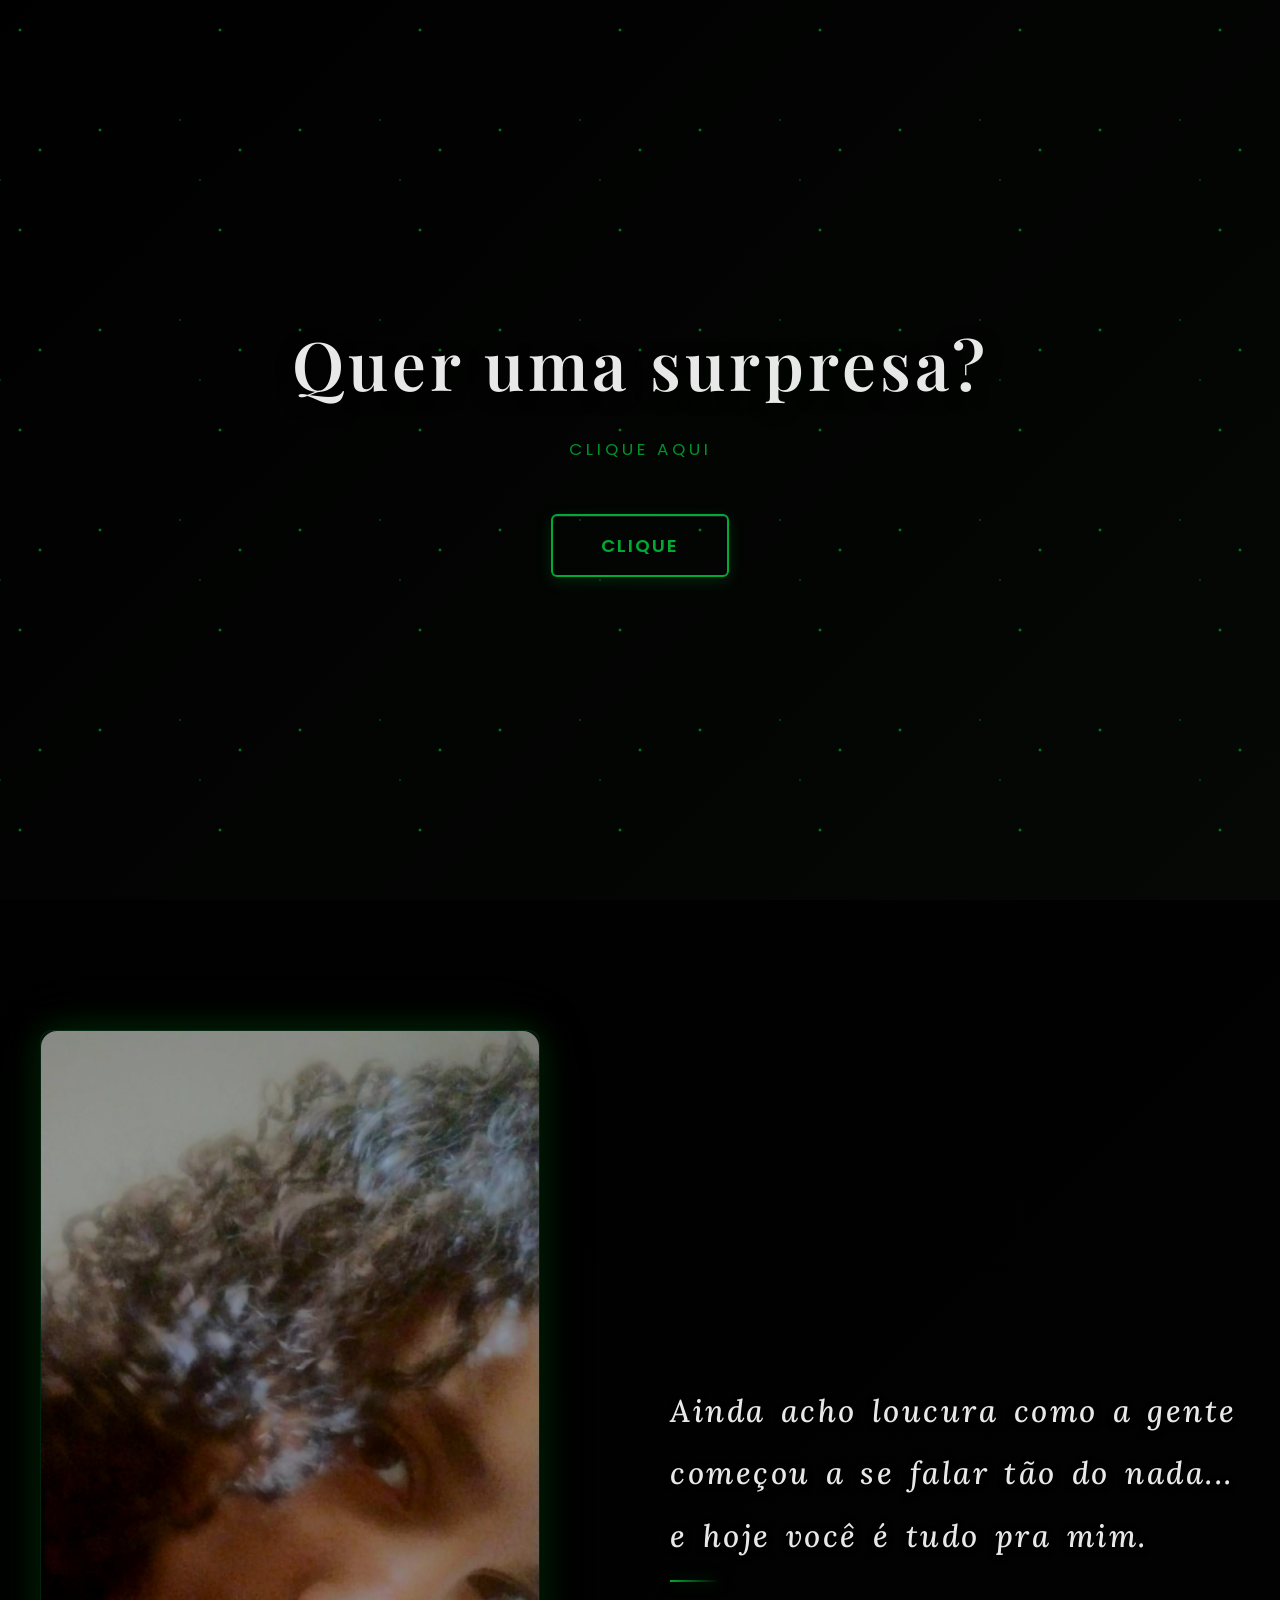
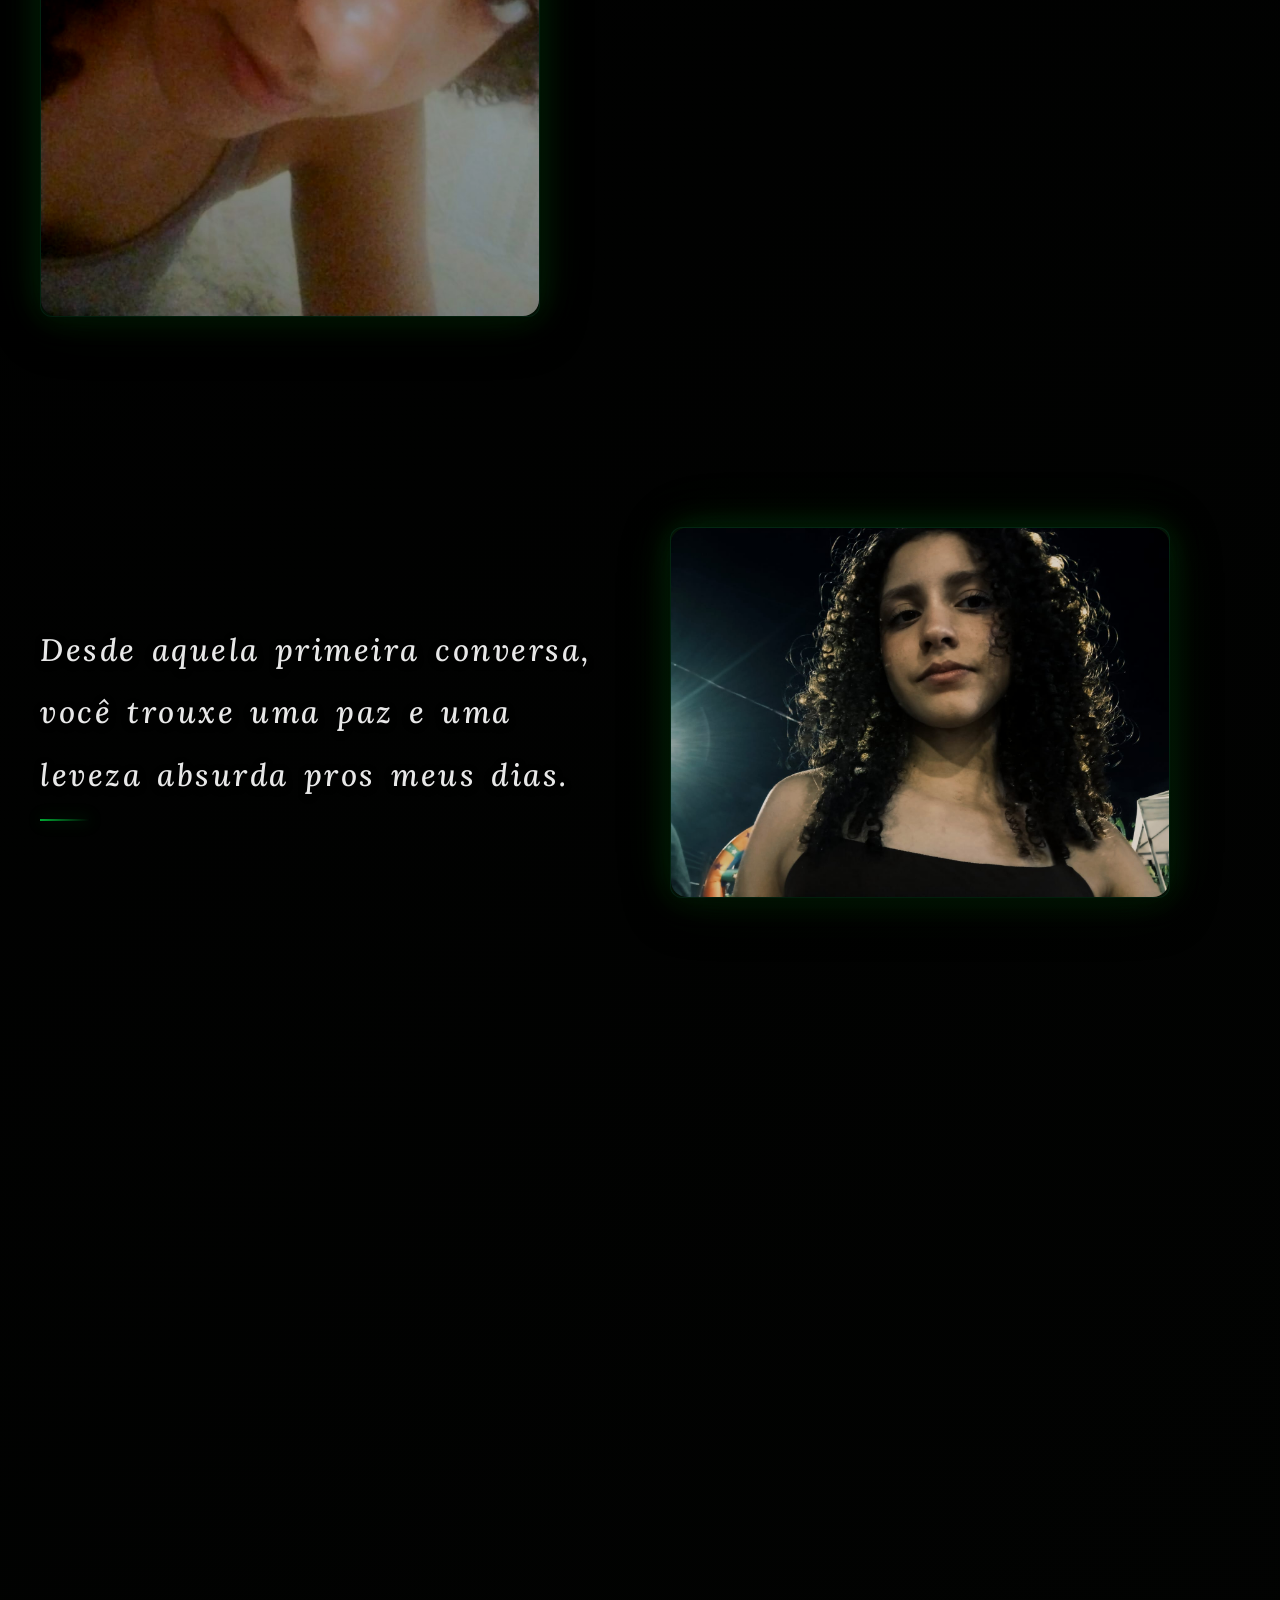
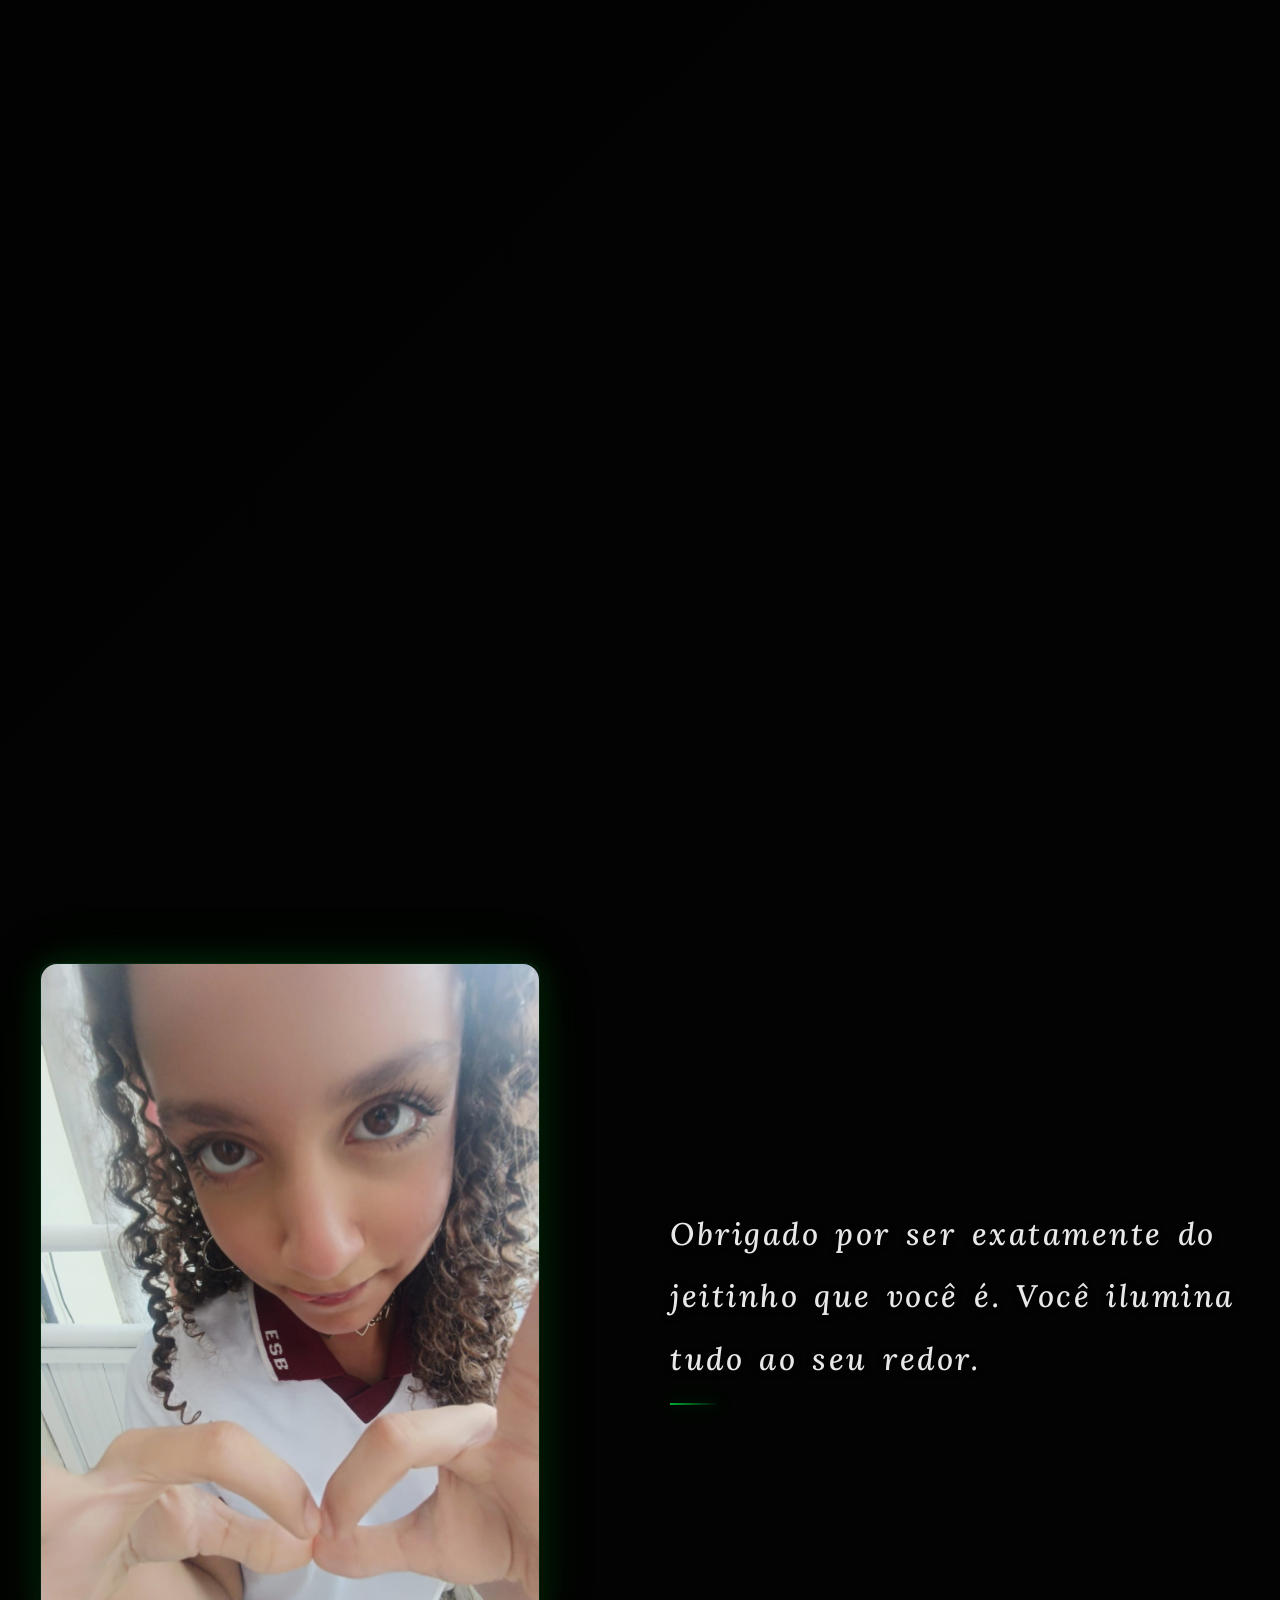
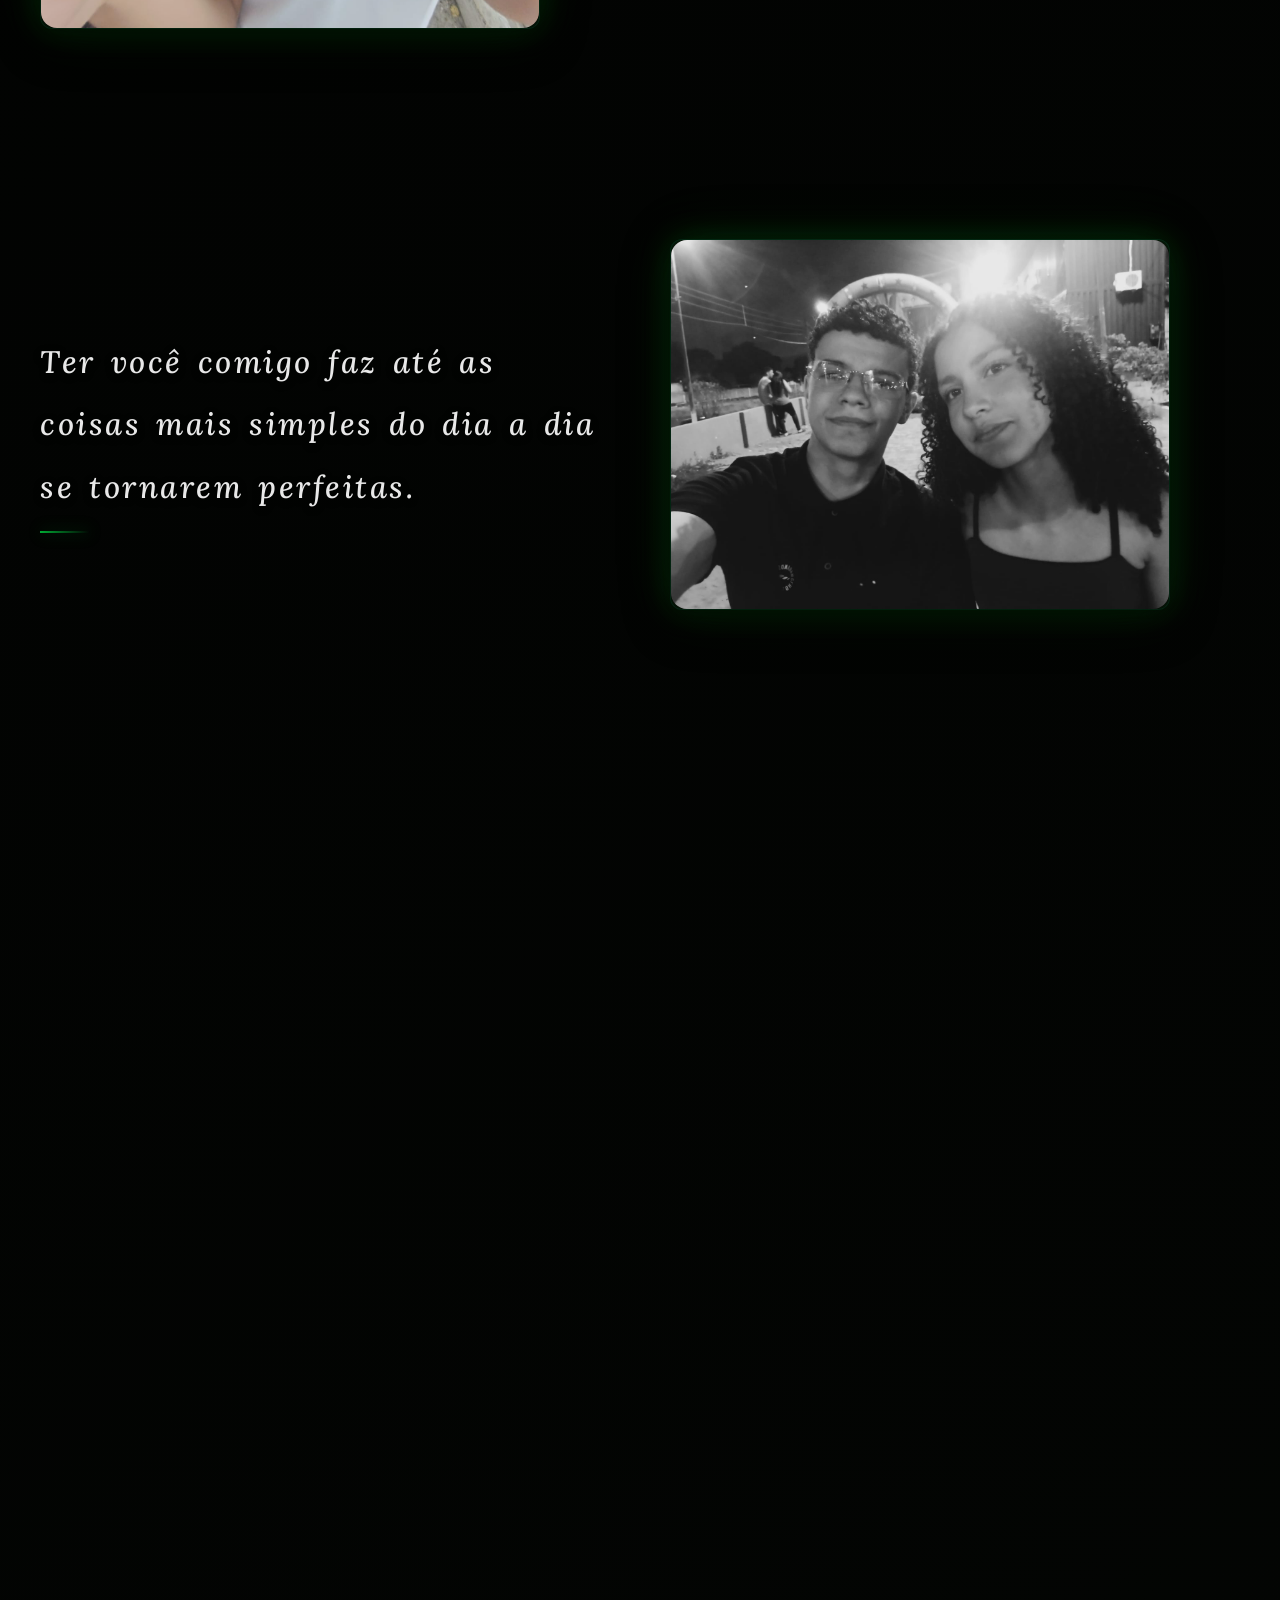
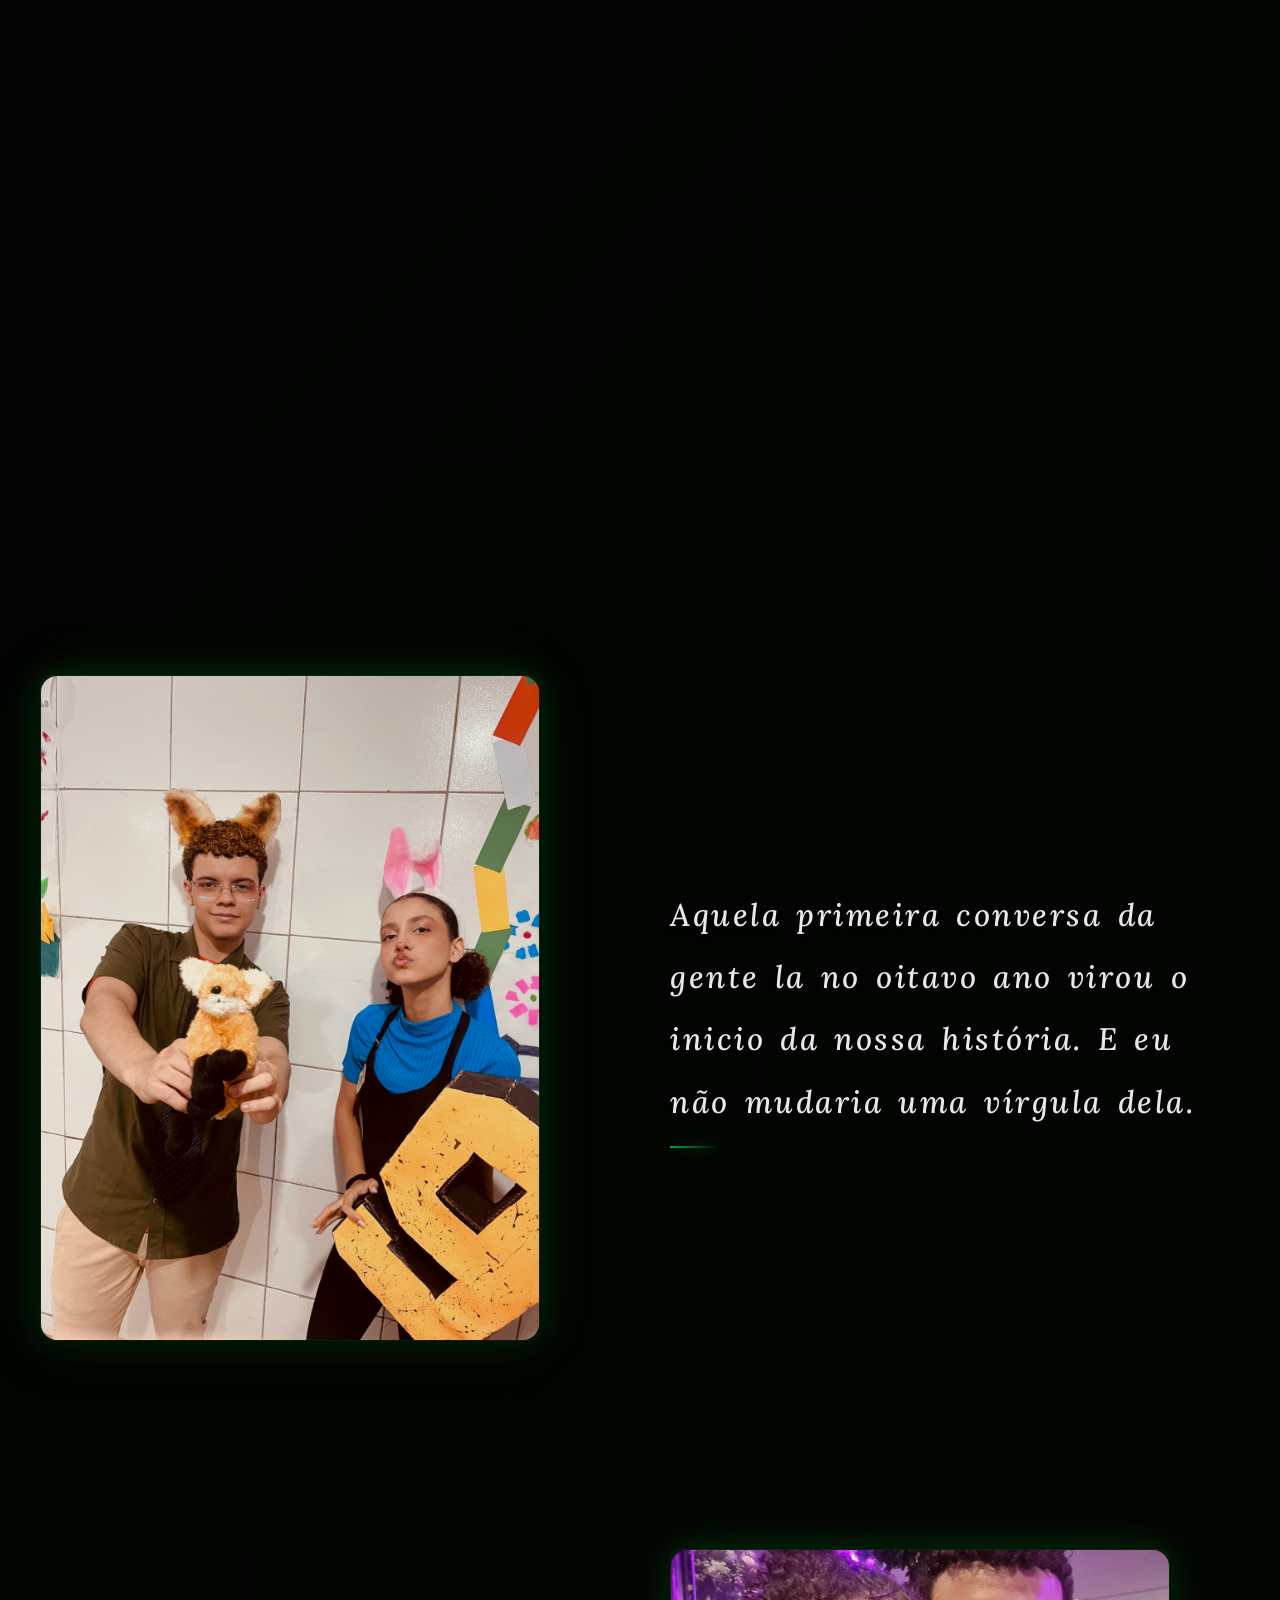
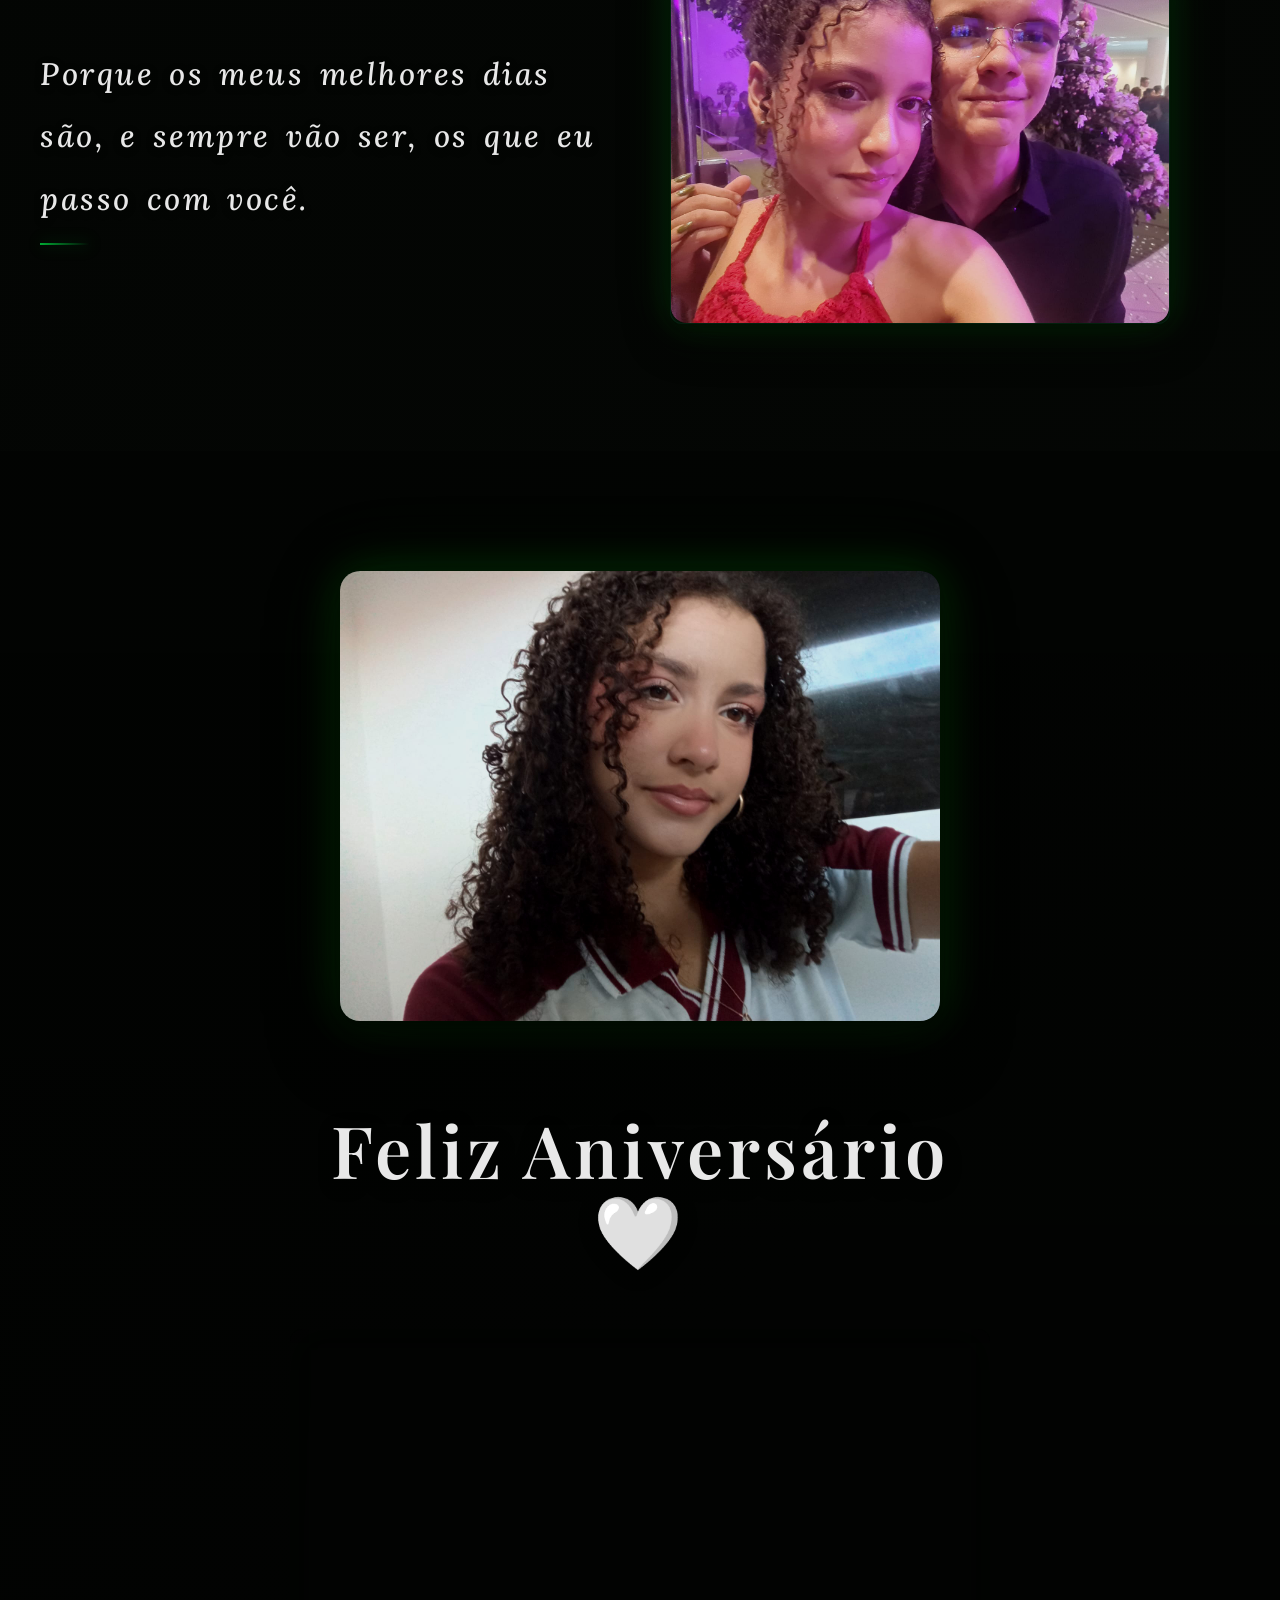
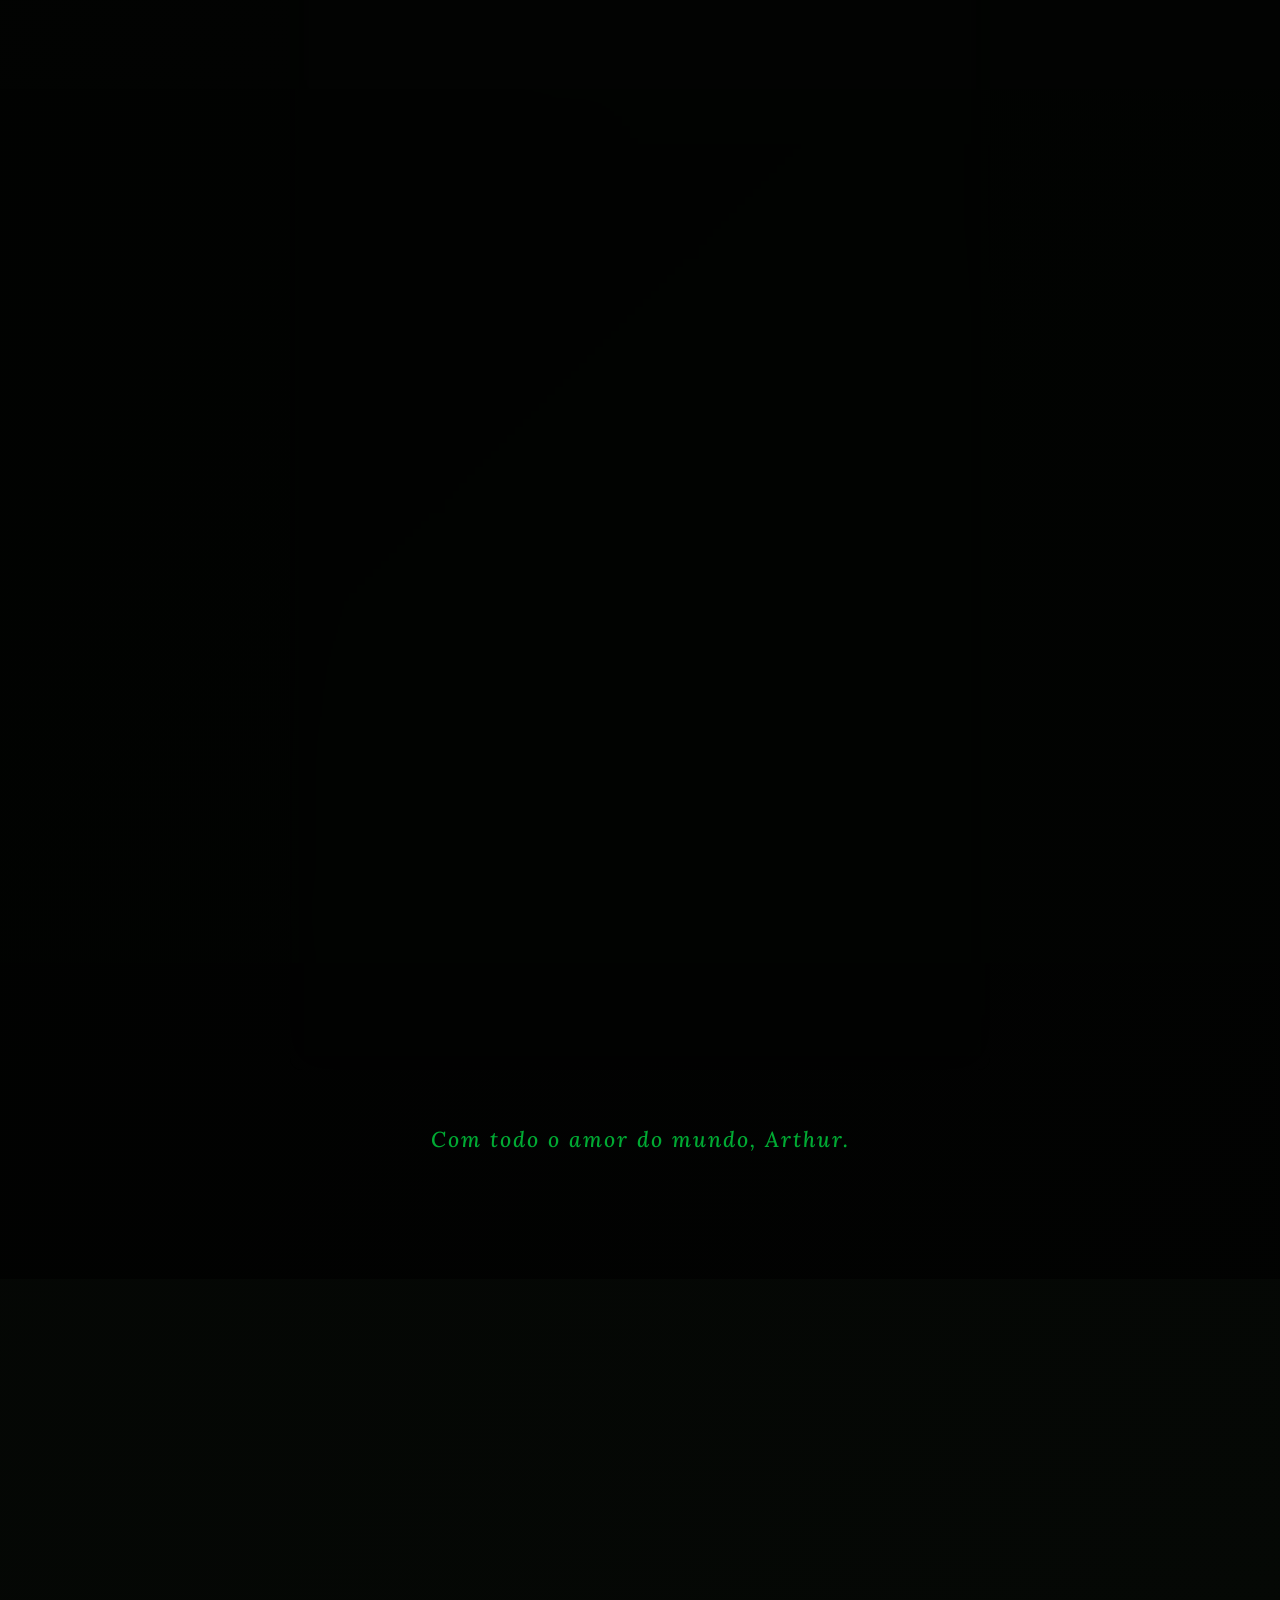
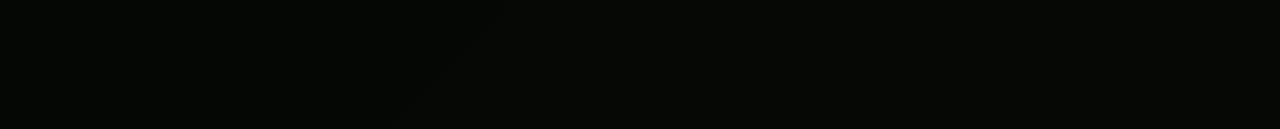
<file: index.html>
<!DOCTYPE html>
<html lang="pt-BR">

<head>
    <meta charset="UTF-8">
    <meta name="viewport" content="width=device-width, initial-scale=1.0">
    <title>Feliz Aniversário</title>
    <link rel="stylesheet" href="styles.css">
</head>

<body>
    <!-- Partículas de fundo -->
    <div class="particles-container" id="particlesContainer"></div>

    <!-- Tela Inicial -->
    <section class="welcome-screen" id="welcomeScreen">
        <div class="stars-background"></div>
        <div class="welcome-content">
            <h1 class="welcome-title" data-text="Quer uma surpresa?">
                Quer uma surpresa?
            </h1>
            <p class="welcome-subtitle">Clique aqui</p>
            <button class="btn-welcome" id="btnWelcome">
                <span>Clique</span>
            </button>
        </div>
    </section>

    <!-- Transição Escura -->
    <div class="transition-overlay" id="transitionOverlay"></div>

    <!-- Página Principal -->
    <main class="main-content" id="mainContent">
        <!-- Hero Section -->
        <section class="hero-section">
            <div class="hero-text">
                <h2>Uma história especial</h2>
                <p>Que merecia ser contada de um jeito bonito</p>
            </div>
        </section>

        <!-- Foto 1 + Frase (Só Ela) -->
        <section class="photo-section fade-in-left">
            <div class="photo-frame">
                <img src="fotos/WhatsApp Image 2026-05-10 at 20.01.02.jpeg" alt="Memória 1" class="photo">
            </div>
            <div class="text-declaration">
                <p>Ainda acho loucura como a gente começou a se falar tão do nada... e hoje você é tudo pra mim.</p>
            </div>
        </section>

        <!-- Foto 2 + Frase (Só Ela) -->
        <section class="photo-section fade-in-right">
            <div class="text-declaration">
                <p>Desde aquela primeira conversa, você trouxe uma paz e uma leveza absurda pros meus dias.</p>
            </div>
            <div class="photo-frame">
                <img src="fotos/2.jpeg" alt="Memória 2" class="photo">
            </div>
        </section>

        <!-- Foto 3 + Frase (Só Ela) -->
        <section class="photo-section fade-in-left">
            <div class="photo-frame">
                <img src="fotos/3.jpeg" alt="Memória 3" class="photo">
            </div>
            <div class="text-declaration">
                <p>Eu não me canso de admirar o seu sorriso, ele muda qualquer dia ruim meu.</p>
            </div>
        </section>

        <!-- Foto 4 + Frase (Só Ela) -->
        <section class="photo-section fade-in-right">
            <div class="text-declaration">
                <p>É incrível como você se tornou uma das pessoas mais importantes da minha vida tão rápido.</p>
            </div>
            <div class="photo-frame">
                <img src="fotos/4.jpeg" alt="Memória 4" class="photo">
            </div>
        </section>

        <!-- Foto 5 + Frase (Só Ela) -->
        <section class="photo-section fade-in-left">
            <div class="photo-frame">
                <img src="fotos/5.jpeg" alt="Memória 5" class="photo">
            </div>
            <div class="text-declaration">
                <p>Obrigado por ser exatamente do jeitinho que você é. Você ilumina tudo ao seu redor.</p>
            </div>
        </section>

        <!-- Foto 6 + Frase (Vocês Dois) -->
        <section class="photo-section fade-in-right">
            <div class="text-declaration">
                <p>Ter você comigo faz até as coisas mais simples do dia a dia se tornarem perfeitas.</p>
            </div>
            <div class="photo-frame">
                <img src="fotos/6.jpeg" alt="Memória 6" class="photo">
            </div>
        </section>

        <!-- Foto 7 + Frase (Vocês Dois) -->
        <section class="photo-section fade-in-left">
            <div class="photo-frame">
                <img src="fotos/7.jpeg" alt="Memória 7" class="photo">
            </div>
            <div class="text-declaration">
                <p>Construir a nossa história, do nosso jeito, tem sido o meu maior privilégio.</p>
            </div>
        </section>

        <!-- Foto 8 + Frase (Vocês Dois) -->
        <section class="photo-section fade-in-right">
            <div class="text-declaration">
                <p>Foi no seu abraço que eu encontrei o lugar onde eu mais quero ficar no mundo inteiro.</p>
            </div>
            <div class="photo-frame">
                <img src="fotos/8.jpeg" alt="Memória 8" class="photo">
            </div>
        </section>

        <!-- Foto 9 + Frase (Vocês Dois) -->
        <section class="photo-section fade-in-left">
            <div class="photo-frame">
                <img src="fotos/9.jpeg" alt="Memória 9" class="photo">
            </div>
            <div class="text-declaration">
                <p>Aquela primeira conversa da gente la no oitavo ano virou o inicio da nossa história. E eu não mudaria
                    uma vírgula dela.</p>
            </div>
        </section>

        <!-- Foto 10 + Frase (Vocês Dois) -->
        <section class="photo-section fade-in-right">
            <div class="text-declaration">
                <p>Porque os meus melhores dias são, e sempre vão ser, os que eu passo com você.</p>
            </div>
            <div class="photo-frame">
                <img src="fotos/10.jpeg" alt="Memória 10" class="photo">
            </div>
        </section>

        <!-- Seção Final -->
        <section class="final-section">
            <div class="final-photo-frame">
                <img src="fotos/11.jpeg" alt="Foto Principal" class="final-photo">
            </div>

            <div class="final-content">
                <h1 class="birthday-title">Feliz Aniversário 🤍</h1>

                <div class="birthday-letter">
                    <p>
                        Eu queria desejar feliz aniversário pra você de uma forma diferente esse ano. Eu tava pensando em como eu faria isso e, então, essa ideia surgiu na minha mente. Foi quase como uma luz mágica KAKAKAKAKKAKAKAKAKKAKAKAKAKAKAK.
                    </p>
                    <p>
                        Helô, queria dizer o quão importante você é pra mim. Você é, sem dúvidas, a pessoa mais importante que eu tenho na minha vida. Desde que começamos a conversar, eu sentia que era diferente com você. Eu me sentia à vontade, sentia que podia ser eu mesmo sem medo, sem julgamentos.
                    </p>
                    <p>
                        Você trouxe um brilho pra minha vida que eu não consigo explicar. Cada dia que passa eu penso no seu sorriso, penso no quanto você me faz feliz e no quanto sou grato por ter você na minha vida.
                    </p>
                    <p>
                        Você é luz nos meus dias ruins e alegria nos dias bons. Você é a pessoa em quem eu sei que posso confiar, a pessoa com quem posso contar quando as coisas estão difíceis. Você é a pessoa que sempre está comigo.
                    </p>
                    <p>
                        Hoje não é só um dia simples. Hoje é o dia do seu nascimento, o dia em que a pessoa mais importante da minha vida nasceu. O seu dia.
                    </p>
                    <p>
                        Eu desejo a você o melhor aniversário que alguém possa ter. Desejo os melhores momentos, as melhores risadas e a vida mais feliz possível.
                    </p>
                    <p>
                        Saiba que eu estou e sempre estarei com você, para todo o sempre. Pra tudo que precisar, em qualquer situação, eu sempre vou estar aqui.
                    </p>
                    <p>
                        Eu amo muito você, minha princesa 🤍
                    </p>
                </div>

                <p class="signature">Com todo o amor do mundo, Arthur.</p>
            </div>
        </section>

        <!-- Seção Final Cinematográfica -->
        <section class="ending-section"></section>
    </main>

    <!-- Controle de Música -->
    <div class="music-control" id="musicControl">
        <button class="btn-music" id="btnMusic" title="Ativar/Desativar música">
            <svg viewBox="0 0 24 24" fill="currentColor">
                <path
                    d="M12 3v9.28c-.47-.46-1.12-.75-1.84-.75-1.66 0-3 1.34-3 3s1.34 3 3 3c1.66 0 3-1.34 3-3V7h4V3h-5z" />
            </svg>
        </button>
    </div>

    <!-- Áudio de Fundo -->
    <audio id="bgMusic" loop preload="none">
        <source src="audio/background-music.mp3" type="audio/mpeg">
    </audio>

    <script src="script.js"></script>
</body>

</html>
</file>
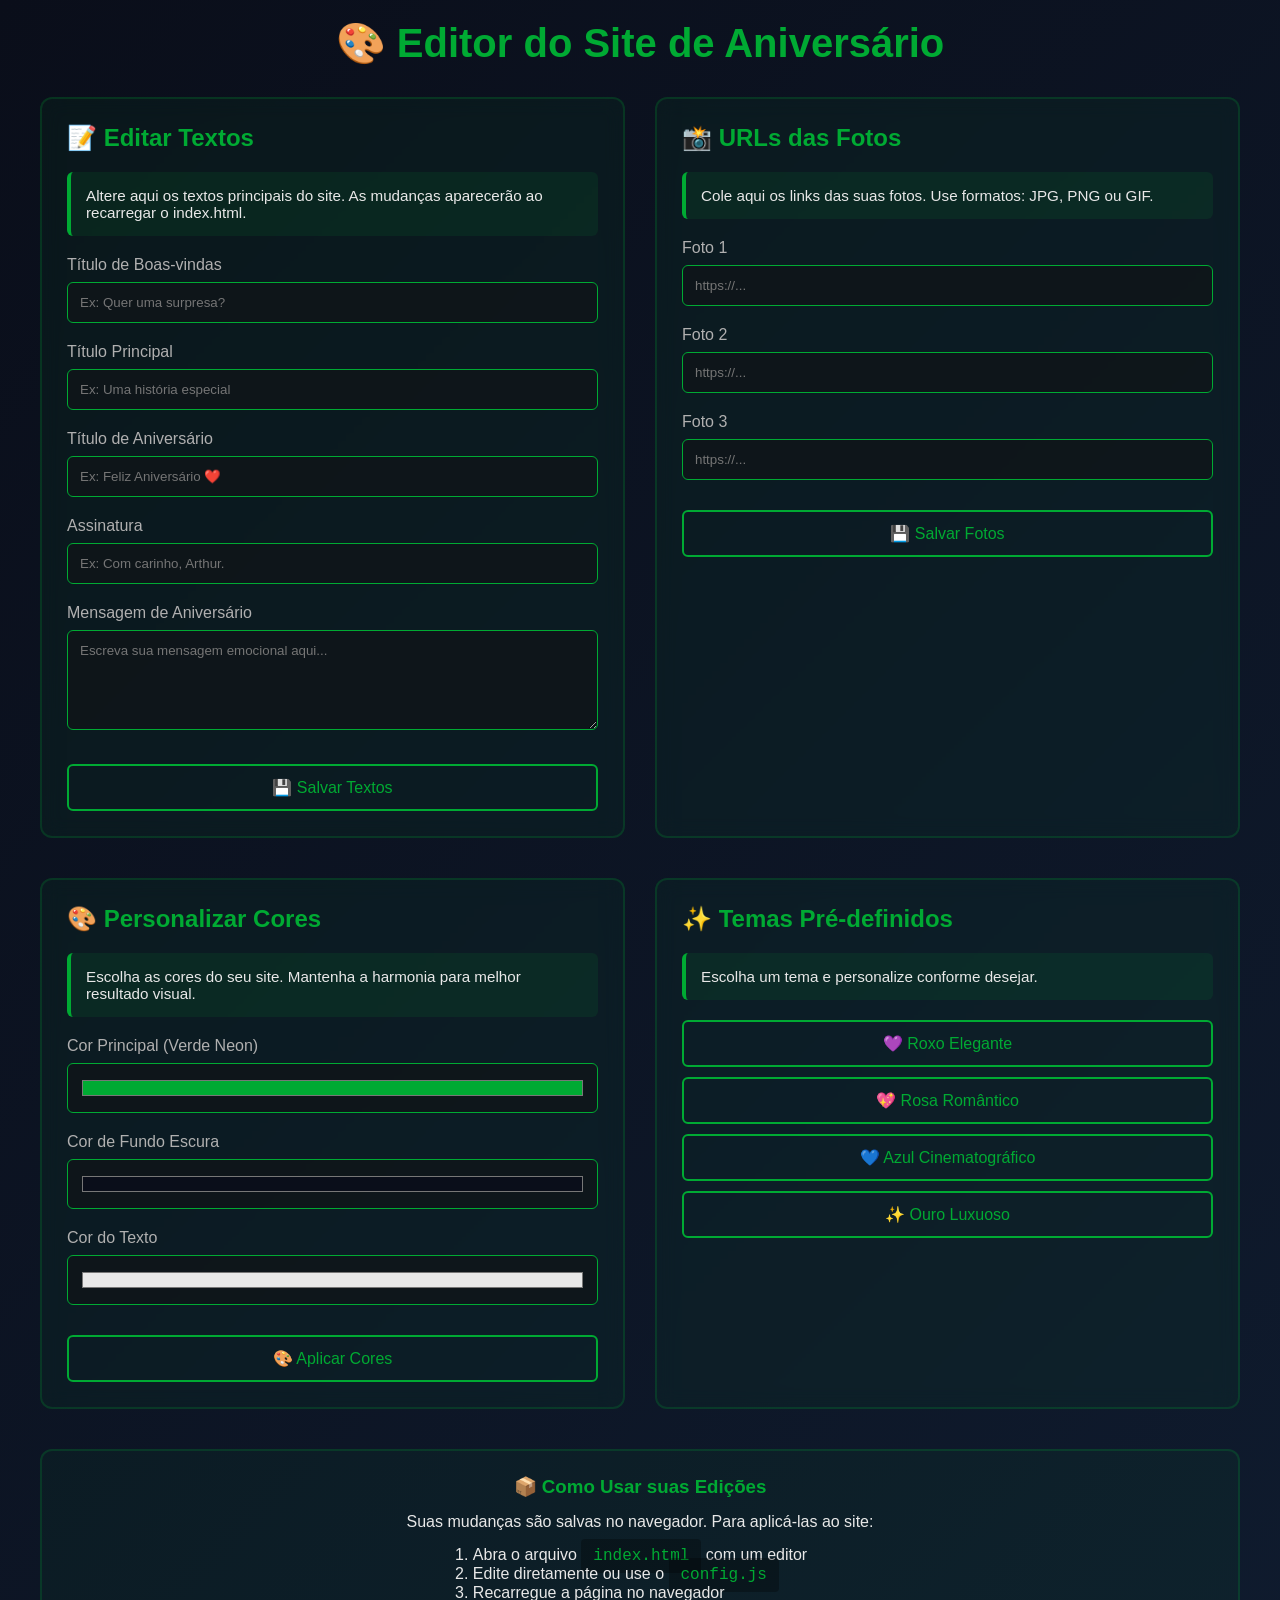
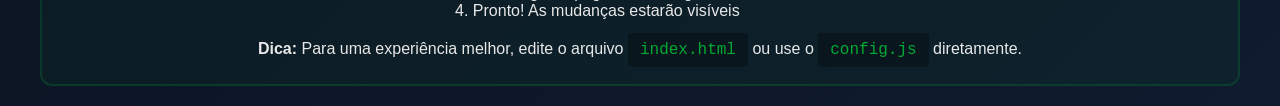
<file: editor.html>
<!DOCTYPE html>
<html lang="pt-BR">

<head>
    <meta charset="UTF-8">
    <meta name="viewport" content="width=device-width, initial-scale=1.0">
    <title>Editor do Site de Aniversário</title>
    <style>
        * {
            margin: 0;
            padding: 0;
            box-sizing: border-box;
        }

        body {
            font-family: 'Segoe UI', Trebuchet MS, sans-serif;
            background: linear-gradient(135deg, #0a0e1a 0%, #0f1b2e 100%);
            color: #e8e8e8;
            padding: 20px;
            min-height: 100vh;
        }

        .container {
            max-width: 1200px;
            margin: 0 auto;
        }

        h1 {
            text-align: center;
            margin-bottom: 30px;
            color: #00aa33;
            font-size: 2.5rem;
        }

        .editor-grid {
            display: grid;
            grid-template-columns: 1fr 1fr;
            gap: 30px;
            margin-bottom: 40px;
        }

        @media (max-width: 1024px) {
            .editor-grid {
                grid-template-columns: 1fr;
            }
        }

        .editor-section {
            background: rgba(0, 170, 51, 0.05);
            border: 2px solid rgba(0, 170, 51, 0.2);
            border-radius: 12px;
            padding: 25px;
            backdrop-filter: blur(10px);
        }

        .editor-section h2 {
            color: #00aa33;
            margin-bottom: 20px;
            font-size: 1.5rem;
        }

        .form-group {
            margin-bottom: 20px;
        }

        label {
            display: block;
            margin-bottom: 8px;
            color: #b0b0b0;
            font-weight: 500;
        }

        input[type="text"],
        input[type="url"],
        input[type="color"],
        textarea {
            width: 100%;
            padding: 12px;
            background: rgba(15, 20, 25, 0.8);
            border: 1px solid #00aa33;
            color: #e8e8e8;
            border-radius: 6px;
            font-family: inherit;
            transition: all 0.3s ease;
        }

        input[type="text"]:focus,
        input[type="url"]:focus,
        input[type="color"]:focus,
        textarea:focus {
            outline: none;
            border-color: #00aa33;
            box-shadow: 0 0 10px rgba(0, 170, 51, 0.3);
            background: rgba(15, 20, 25, 0.95);
        }

        textarea {
            resize: vertical;
            min-height: 100px;
        }

        input[type="color"] {
            height: 50px;
            cursor: pointer;
        }

        .button-group {
            display: flex;
            gap: 15px;
            margin-top: 30px;
        }

        button {
            flex: 1;
            padding: 12px 24px;
            border: 2px solid #00aa33;
            background: transparent;
            color: #00aa33;
            cursor: pointer;
            border-radius: 6px;
            font-size: 1rem;
            transition: all 0.4s ease;
            font-weight: 500;
        }

        button:hover {
            background: #00aa33;
            color: #0a0e1a;
            box-shadow: 0 0 20px rgba(0, 170, 51, 0.5);
        }

        .btn-preview {
            background: #00aa33;
            color: #0a0e1a;
        }

        .btn-preview:hover {
            background: #00b386;
            box-shadow: 0 0 30px rgba(0, 170, 51, 0.6);
        }

        .preview-container {
            background: rgba(0, 170, 51, 0.05);
            border: 2px solid rgba(0, 170, 51, 0.2);
            border-radius: 12px;
            padding: 25px;
            backdrop-filter: blur(10px);
            margin-bottom: 30px;
        }

        .preview-container h3 {
            color: #00aa33;
            margin-bottom: 15px;
        }

        .color-preview {
            display: flex;
            gap: 15px;
            flex-wrap: wrap;
            margin-top: 15px;
        }

        .color-item {
            display: flex;
            flex-direction: column;
            gap: 8px;
        }

        .color-box {
            width: 80px;
            height: 80px;
            border-radius: 8px;
            border: 2px solid rgba(0, 170, 51, 0.3);
        }

        .color-name {
            font-size: 0.9rem;
            color: #b0b0b0;
        }

        .info-box {
            background: rgba(0, 170, 51, 0.1);
            border-left: 4px solid #00aa33;
            padding: 15px;
            border-radius: 6px;
            margin-bottom: 20px;
            font-size: 0.95rem;
        }

        .success-message {
            display: none;
            background: rgba(0, 170, 51, 0.2);
            border: 2px solid #00aa33;
            color: #00aa33;
            padding: 15px;
            border-radius: 6px;
            margin-bottom: 20px;
            animation: slideIn 0.4s ease;
        }

        @keyframes slideIn {
            from {
                transform: translateY(-20px);
                opacity: 0;
            }

            to {
                transform: translateY(0);
                opacity: 1;
            }
        }

        .photo-preview {
            margin-top: 15px;
            border-radius: 8px;
            max-width: 100%;
            max-height: 300px;
            object-fit: cover;
            border: 2px solid rgba(0, 170, 51, 0.3);
        }

        .export-section {
            margin-top: 40px;
            padding: 25px;
            background: rgba(0, 170, 51, 0.05);
            border: 2px solid rgba(0, 170, 51, 0.2);
            border-radius: 12px;
            text-align: center;
        }

        .export-section h3 {
            color: #00aa33;
            margin-bottom: 15px;
        }

        code {
            background: rgba(0, 0, 0, 0.3);
            padding: 8px 12px;
            border-radius: 4px;
            color: #00aa33;
            font-family: 'Courier New', monospace;
        }
    </style>
</head>

<body>
    <div class="container">
        <h1>🎨 Editor do Site de Aniversário</h1>

        <div id="successMessage" class="success-message">
            ✅ Configurações salvas com sucesso!
        </div>

        <!-- Edição de Textos -->
        <div class="editor-grid">
            <div class="editor-section">
                <h2>📝 Editar Textos</h2>

                <div class="info-box">
                    Altere aqui os textos principais do site. As mudanças aparecerão ao recarregar o index.html.
                </div>

                <div class="form-group">
                    <label for="welcomeTitle">Título de Boas-vindas</label>
                    <input type="text" id="welcomeTitle" placeholder="Ex: Quer uma surpresa?">
                </div>

                <div class="form-group">
                    <label for="heroTitle">Título Principal</label>
                    <input type="text" id="heroTitle" placeholder="Ex: Uma história especial">
                </div>

                <div class="form-group">
                    <label for="birthdayTitle">Título de Aniversário</label>
                    <input type="text" id="birthdayTitle" placeholder="Ex: Feliz Aniversário ❤️">
                </div>

                <div class="form-group">
                    <label for="signature">Assinatura</label>
                    <input type="text" id="signature" placeholder="Ex: Com carinho, Arthur.">
                </div>

                <div class="form-group">
                    <label for="birthdayMessage">Mensagem de Aniversário</label>
                    <textarea id="birthdayMessage" placeholder="Escreva sua mensagem emocional aqui..."></textarea>
                </div>

                <div class="button-group">
                    <button onclick="saveTexts()">💾 Salvar Textos</button>
                </div>
            </div>

            <!-- Edição de Fotos -->
            <div class="editor-section">
                <h2>📸 URLs das Fotos</h2>

                <div class="info-box">
                    Cole aqui os links das suas fotos. Use formatos: JPG, PNG ou GIF.
                </div>

                <div class="form-group">
                    <label for="photo1">Foto 1</label>
                    <input type="url" id="photo1" placeholder="https://...">
                    <img id="preview1" class="photo-preview" style="display:none;">
                </div>

                <div class="form-group">
                    <label for="photo2">Foto 2</label>
                    <input type="url" id="photo2" placeholder="https://...">
                    <img id="preview2" class="photo-preview" style="display:none;">
                </div>

                <div class="form-group">
                    <label for="photo3">Foto 3</label>
                    <input type="url" id="photo3" placeholder="https://...">
                    <img id="preview3" class="photo-preview" style="display:none;">
                </div>

                <div class="button-group">
                    <button onclick="savePhotos()">💾 Salvar Fotos</button>
                </div>
            </div>
        </div>

        <!-- Edição de Cores -->
        <div class="editor-grid">
            <div class="editor-section">
                <h2>🎨 Personalizar Cores</h2>

                <div class="info-box">
                    Escolha as cores do seu site. Mantenha a harmonia para melhor resultado visual.
                </div>

                <div class="form-group">
                    <label for="accentColor">Cor Principal (Verde Neon)</label>
                    <input type="color" id="accentColor" value="#00aa33">
                </div>

                <div class="form-group">
                    <label for="darkColor">Cor de Fundo Escura</label>
                    <input type="color" id="darkColor" value="#0a0e1a">
                </div>

                <div class="form-group">
                    <label for="textColor">Cor do Texto</label>
                    <input type="color" id="textColor" value="#e8e8e8">
                </div>

                <div class="button-group">
                    <button onclick="saveColors()">🎨 Aplicar Cores</button>
                </div>
            </div>

            <!-- Temas Pré-definidos -->
            <div class="editor-section">
                <h2>✨ Temas Pré-definidos</h2>

                <div class="info-box">
                    Escolha um tema e personalize conforme desejar.
                </div>

                <button style="width: 100%; margin-bottom: 10px;" onclick="applyTheme('purple')">
                    💜 Roxo Elegante
                </button>
                <button style="width: 100%; margin-bottom: 10px;" onclick="applyTheme('pink')">
                    💖 Rosa Romântico
                </button>
                <button style="width: 100%; margin-bottom: 10px;" onclick="applyTheme('blue')">
                    💙 Azul Cinematográfico
                </button>
                <button style="width: 100%; margin-bottom: 10px;" onclick="applyTheme('gold')">
                    ✨ Ouro Luxuoso
                </button>
            </div>
        </div>

        <!-- Seção de Exportação -->
        <div class="export-section">
            <h3>📦 Como Usar suas Edições</h3>
            <p>Suas mudanças são salvas no navegador. Para aplicá-las ao site:</p>
            <ol style="text-align: left; display: inline-block; margin-top: 15px;">
                <li>Abra o arquivo <code>index.html</code> com um editor</li>
                <li>Edite diretamente ou use o <code>config.js</code></li>
                <li>Recarregue a página no navegador</li>
                <li>Pronto! As mudanças estarão visíveis</li>
            </ol>
            <p style="margin-top: 20px;">
                <strong>Dica:</strong> Para uma experiência melhor, edite o arquivo <code>index.html</code> ou use o
                <code>config.js</code> diretamente.
            </p>
        </div>
    </div>

    <script>
        const themes = {
            purple: {
                accent: '#a855f7',
                dark: '#1e1b4b',
                text: '#f3f4f6'
            },
            pink: {
                accent: '#ec4899',
                dark: '#1f0a1a',
                text: '#f3f4f6'
            },
            blue: {
                accent: '#0ea5e9',
                dark: '#0c1e30',
                text: '#f3f4f6'
            },
            gold: {
                accent: '#fbbf24',
                dark: '#1a1410',
                text: '#f3f4f6'
            }
        };

        function saveTexts() {
            const texts = {
                welcomeTitle: document.getElementById('welcomeTitle').value || 'Quer uma surpresa?',
                heroTitle: document.getElementById('heroTitle').value || 'Uma história especial',
                birthdayTitle: document.getElementById('birthdayTitle').value || 'Feliz Aniversário ❤️',
                signature: document.getElementById('signature').value || 'Com carinho, Arthur.',
                birthdayMessage: document.getElementById('birthdayMessage').value || ''
            };

            localStorage.setItem('siteTexts', JSON.stringify(texts));
            showSuccess();
        }

        function savePhotos() {
            const photos = {
                photo1: document.getElementById('photo1').value,
                photo2: document.getElementById('photo2').value,
                photo3: document.getElementById('photo3').value
            };

            localStorage.setItem('sitePhotos', JSON.stringify(photos));
            showSuccess();
        }

        function saveColors() {
            const colors = {
                accent: document.getElementById('accentColor').value,
                dark: document.getElementById('darkColor').value,
                text: document.getElementById('textColor').value
            };

            localStorage.setItem('siteColors', JSON.stringify(colors));
            applyColorsToPage(colors);
            showSuccess();
        }

        function applyTheme(theme) {
            const colors = themes[theme];
            document.getElementById('accentColor').value = colors.accent;
            document.getElementById('darkColor').value = colors.dark;
            document.getElementById('textColor').value = colors.text;
            saveColors();
        }

        function applyColorsToPage(colors) {
            document.documentElement.style.setProperty('--accent-green', colors.accent);
            document.documentElement.style.setProperty('--primary-dark', colors.dark);
            document.documentElement.style.setProperty('--text-primary', colors.text);
        }

        function showSuccess() {
            const msg = document.getElementById('successMessage');
            msg.style.display = 'block';
            setTimeout(() => {
                msg.style.display = 'none';
            }, 3000);
        }

        function loadSavedData() {
            const texts = JSON.parse(localStorage.getItem('siteTexts') || '{}');
            const photos = JSON.parse(localStorage.getItem('sitePhotos') || '{}');
            const colors = JSON.parse(localStorage.getItem('siteColors') || '{}');

            if (texts.welcomeTitle) document.getElementById('welcomeTitle').value = texts.welcomeTitle;
            if (texts.heroTitle) document.getElementById('heroTitle').value = texts.heroTitle;
            if (texts.birthdayTitle) document.getElementById('birthdayTitle').value = texts.birthdayTitle;
            if (texts.signature) document.getElementById('signature').value = texts.signature;
            if (texts.birthdayMessage) document.getElementById('birthdayMessage').value = texts.birthdayMessage;

            if (photos.photo1) document.getElementById('photo1').value = photos.photo1;
            if (photos.photo2) document.getElementById('photo2').value = photos.photo2;
            if (photos.photo3) document.getElementById('photo3').value = photos.photo3;

            if (colors.accent) document.getElementById('accentColor').value = colors.accent;
            if (colors.dark) document.getElementById('darkColor').value = colors.dark;
            if (colors.text) document.getElementById('textColor').value = colors.text;
        }

        document.addEventListener('DOMContentLoaded', loadSavedData);
    </script>
</body>

</html>
</file>
<file: styles.css>
/* ====================================
   IMPORTAR FONTES
   ==================================== */
@import url('https://fonts.googleapis.com/css2?family=Playfair+Display:wght@400;500;600;700&family=Lora:wght@400;500;600&family=Poppins:wght@300;400;500;600&display=swap');

/* ====================================
   VARIÁVEIS GLOBAIS
   ==================================== */
:root {
    --primary-dark: #000000;
    --secondary-dark: #050505;
    --accent-green: #00aa33;
    --accent-green-soft: rgba(0, 170, 51, 0.3);
    --accent-green-neon: rgba(0, 170, 51, 0.6);
    --text-primary: #e8e8e8;
    --text-secondary: #b0b0b0;
    --gradient-bg: linear-gradient(135deg, var(--primary-dark) 0%, #050805 100%);
    --transition-smooth: cubic-bezier(0.4, 0, 0.2, 1);
    --transition-time: 0.6s;
    --font-title: 'Playfair Display', serif;
    --font-text: 'Lora', serif;
    --font-ui: 'Poppins', sans-serif;
}

/* ====================================
   RESET E BASE
   ==================================== */
* {
    margin: 0;
    padding: 0;
    box-sizing: border-box;
}

html {
    scroll-behavior: smooth;
    overflow-x: hidden;
}

body {
    font-family: var(--font-text);
    background: var(--gradient-bg);
    color: var(--text-primary);
    line-height: 1.8;
    overflow-x: hidden;
    font-weight: 400;
    letter-spacing: 0.3px;
}

/* ====================================
   PARTÍCULAS DE FUNDO
   ==================================== */
.particles-container {
    position: fixed;
    top: 0;
    left: 0;
    width: 100%;
    height: 100%;
    pointer-events: none;
    z-index: 1;
}

.particle {
    position: absolute;
    width: 4px;
    height: 4px;
    background: #e8ffcc;
    border-radius: 50%;
    opacity: 0;
    /* Adicionando duas animações: uma pro movimento (float) e outra pro brilho (blink) */
    animation: 
        floatFirefly 20s infinite ease-in-out,
        blinkFirefly 4s infinite ease-in-out;
    box-shadow: 
        0 0 10px var(--accent-green),
        0 0 20px var(--accent-green-neon);
}

@keyframes floatFirefly {
    0%, 100% {
        transform: translate(0, 0);
    }
    25% {
        transform: translate(30px, -50px);
    }
    50% {
        transform: translate(-25px, -100px);
    }
    75% {
        transform: translate(45px, -40px);
    }
}

@keyframes blinkFirefly {
    0%, 100% {
        opacity: 0.1;
        box-shadow: 0 0 4px var(--accent-green);
    }
    50% {
        opacity: 0.95;
        box-shadow: 
            0 0 15px var(--accent-green),
            0 0 30px var(--accent-green-neon);
    }
}

/* ====================================
   TELA INICIAL (WELCOME)
   ==================================== */
.welcome-screen {
    position: fixed;
    top: 0;
    left: 0;
    width: 100%;
    height: 100vh;
    background: var(--gradient-bg);
    display: flex;
    align-items: center;
    justify-content: center;
    z-index: 100;
    transition: opacity 1s cubic-bezier(0.4, 0, 0.2, 1), visibility 1s cubic-bezier(0.4, 0, 0.2, 1);
}

.welcome-screen.hidden {
    opacity: 0;
    visibility: hidden;
    pointer-events: none;
}

.stars-background {
    position: absolute;
    width: 100%;
    height: 100%;
    background-image:
        radial-gradient(2px 2px at 20px 30px, var(--accent-green), rgba(0, 0, 0, 0)),
        radial-gradient(2px 2px at 60px 70px, var(--accent-green), rgba(0, 0, 0, 0)),
        radial-gradient(1px 1px at 50px 50px, var(--accent-green), rgba(0, 0, 0, 0)),
        radial-gradient(1px 1px at 130px 80px, var(--accent-green), rgba(0, 0, 0, 0)),
        radial-gradient(2px 2px at 90px 10px, var(--accent-green), rgba(0, 0, 0, 0));
    background-size: 200px 200px;
    background-position: 0 0, 40px 60px, 130px 270px, 70px 100px, 150px 140px;
    animation: twinkle 5s ease-in-out infinite;
}

@keyframes twinkle {

    0%,
    100% {
        opacity: 0.4;
        filter: blur(0.5px);
    }

    50% {
        opacity: 0.85;
        filter: blur(0px);
    }
}

.welcome-content {
    text-align: center;
    z-index: 2;
}

.welcome-title {
    font-family: var(--font-title);
    font-size: clamp(2.8rem, 10vw, 4.2rem);
    font-weight: 600;
    letter-spacing: 4px;
    margin-bottom: 30px;
    color: var(--text-primary);
    animation: fadeInDown 1.2s cubic-bezier(0.34, 1.56, 0.64, 1);
    font-style: normal;
    line-height: 1.2;
    text-shadow: 0 4px 20px rgba(0, 0, 0, 0.4);
}

.welcome-subtitle {
    font-family: var(--font-ui);
    font-size: 1.05rem;
    color: var(--accent-green);
    margin-bottom: 50px;
    animation: fadeInUp 1.4s cubic-bezier(0.34, 1.56, 0.64, 1) 0.2s backwards;
    letter-spacing: 4px;
    font-weight: 400;
    text-transform: uppercase;
    opacity: 0.85;
}

.btn-welcome {
    padding: 16px 48px;
    font-size: 1.15rem;
    background: transparent;
    border: 2px solid var(--accent-green);
    color: var(--accent-green);
    cursor: pointer;
    letter-spacing: 3px;
    transition: all 0.6s cubic-bezier(0.34, 1.56, 0.64, 1);
    animation: fadeInUp 1.6s cubic-bezier(0.34, 1.56, 0.64, 1) 0.3s backwards;
    position: relative;
    overflow: hidden;
    border-radius: 6px;
    font-family: var(--font-ui);
    font-weight: 600;
    text-transform: uppercase;
    letter-spacing: 2px;
    box-shadow:
        0 4px 15px rgba(0, 170, 51, 0.2),
        inset 0 1px 0 rgba(255, 255, 255, 0.1);
}

.btn-welcome::before {
    content: '';
    position: absolute;
    top: 0;
    left: -100%;
    width: 100%;
    height: 100%;
    background: var(--accent-green);
    z-index: -1;
    transition: left 0.6s cubic-bezier(0.34, 1.56, 0.64, 1);
}

.btn-welcome:hover {
    color: var(--primary-dark);
    box-shadow: 0 0 20px var(--accent-green-neon);
    text-shadow: 0 0 10px rgba(0, 217, 163, 0.5);
}

.btn-welcome:hover {
    transform: translateY(-3px);
    box-shadow:
        0 8px 25px rgba(0, 170, 51, 0.35),
        0 0 30px rgba(0, 170, 51, 0.2),
        inset 0 1px 0 rgba(255, 255, 255, 0.15);
}

.btn-welcome:hover::before {
    left: 0;
}

/* ====================================
   TRANSIÇÃO
   ==================================== */
.transition-overlay {
    position: fixed;
    top: 0;
    left: 0;
    width: 100%;
    height: 100%;
    background: rgba(0, 0, 0, 0.85);
    z-index: 99;
    opacity: 0;
    pointer-events: none;
    transition: opacity 0.8s cubic-bezier(0.4, 0, 0.2, 1);
}

.transition-overlay.active {
    opacity: 1;
}

/* ====================================
   CONTEÚDO PRINCIPAL
   ==================================== */
.main-content {
    position: relative;
    z-index: 2;
    padding-top: 50px;
    overflow-x: hidden;
}

/* Hero Section */
.hero-section {
    min-height: 100vh;
    display: flex;
    align-items: center;
    justify-content: center;
    padding: 40px 20px;
}

.hero-text {
    text-align: center;
}

.hero-text h2 {
    font-family: var(--font-title);
    font-size: clamp(2.8rem, 9vw, 4.5rem);
    font-weight: 600;
    letter-spacing: 4px;
    margin-bottom: 30px;
    color: var(--text-primary);
    line-height: 1.1;
    text-shadow: 0 4px 20px rgba(0, 0, 0, 0.3);
    animation: fadeInUp 1.2s cubic-bezier(0.34, 1.56, 0.64, 1);
}

.hero-text p {
    font-family: var(--font-text);
    font-size: clamp(1.25rem, 3.8vw, 1.8rem);
    color: var(--accent-green);
    letter-spacing: 2.5px;
    font-style: italic;
    font-weight: 500;
    text-shadow: 0 2px 10px rgba(0, 0, 0, 0.25);
    animation: fadeInUp 1.4s cubic-bezier(0.34, 1.56, 0.64, 1) 0.2s backwards;
}

/* Photo Sections */
.photo-section {
    display: grid;
    grid-template-columns: 1fr 1fr;
    gap: 60px;
    align-items: center;
    padding: 80px 40px;
    min-height: 70vh;
}

@media (max-width: 768px) {
    .photo-section {
        display: flex;
        flex-direction: column;
        gap: 40px;
        padding: 60px 20px;
        text-align: center;
    }
    
    .photo-frame {
        order: -1; /* Garante que a foto sempre fique acima do texto no celular */
        width: 100%;
        max-width: 100%;
    }
}

/* Animações de entrada */
.fade-in-left .photo-frame, .fade-in-right .photo-frame,
.fade-in-left .text-declaration, .fade-in-right .text-declaration {
    opacity: 0;
}

.fade-in-left.is-visible .photo-frame {
    animation: slideInLeft 1.2s cubic-bezier(0.34, 1.56, 0.64, 1) forwards;
}

.fade-in-left.is-visible .text-declaration {
    animation: slideInLeft 1.2s cubic-bezier(0.34, 1.56, 0.64, 1) 0.3s forwards;
}

.fade-in-right.is-visible .photo-frame {
    animation: slideInRight 1.2s cubic-bezier(0.34, 1.56, 0.64, 1) forwards;
}

.fade-in-right.is-visible .text-declaration {
    animation: slideInRight 1.2s cubic-bezier(0.34, 1.56, 0.64, 1) 0.3s forwards;
}

@keyframes slideInLeft {
    from {
        transform: translateX(-120px);
        opacity: 0;
    }

    to {
        transform: translateX(0);
        opacity: 1;
    }
}

@keyframes slideInRight {
    from {
        transform: translateX(120px);
        opacity: 0;
    }

    to {
        transform: translateX(0);
        opacity: 1;
    }
}

@keyframes fadeInDown {
    from {
        transform: translateY(-40px);
        opacity: 0;
    }

    to {
        transform: translateY(0);
        opacity: 1;
    }
}

@keyframes fadeInUp {
    from {
        transform: translateY(50px);
        opacity: 0;
    }

    to {
        transform: translateY(0);
        opacity: 1;
    }
}

/* Photo Frame */
.photo-frame {
    position: relative;
    display: inline-block;
    width: 100%;
    max-width: 500px;
}

.photo {
    width: 100%;
    height: auto;
    display: block;
    border-radius: 16px;
    box-shadow:
        0 2px 8px rgba(0, 0, 0, 0.2),
        0 12px 48px rgba(0, 0, 0, 0.35),
        0 0 30px rgba(0, 170, 51, 0.25),
        0 0 60px rgba(0, 170, 51, 0.15);
    transition: all 0.8s cubic-bezier(0.34, 1.56, 0.64, 1);
    filter: brightness(0.92) contrast(1.05);
}

.photo:hover {
    transform: scale(1.015) translateY(-8px);
    box-shadow:
        0 8px 16px rgba(0, 0, 0, 0.3),
        0 24px 64px rgba(0, 0, 0, 0.4),
        0 0 50px rgba(0, 170, 51, 0.35),
        0 0 80px rgba(0, 170, 51, 0.2);
    filter: brightness(0.98) contrast(1.08);
    padding: 20px;
}

.text-declaration p {
    font-family: var(--font-text);
    font-size: clamp(1.4rem, 4vw, 1.95rem);
    font-weight: 500;
    letter-spacing: 2.5px;
    line-height: 2;
    color: var(--text-primary);
    font-style: italic;
    position: relative;
    word-spacing: 0.15em;
    text-shadow: 0 2px 8px rgba(0, 0, 0, 0.3);
}

.text-declaration p::before {
    content: '';
    position: absolute;
    left: 0;
    bottom: -15px;
    width: 50px;
    height: 2px;
    background: linear-gradient(90deg, var(--accent-green), transparent);
    box-shadow: 0 0 15px rgba(0, 170, 51, 0.4);
}

/* ====================================
   SEÇÃO FINAL
   ==================================== */
.final-section {
    background: linear-gradient(180deg, rgba(0, 0, 0, 0.3) 0%, rgba(0, 0, 0, 0.5) 50%, rgba(0, 0, 0, 0.6) 100%);
    padding: 120px 50px;
    min-height: 100vh;
    display: flex;
    flex-direction: column;
    align-items: center;
    justify-content: center;
    gap: 80px;
}

@media (max-width: 768px) {
    .final-section {
        padding: 60px 20px 150px 20px; /* Espaço extra embaixo para celular */
        gap: 40px;
    }
}

.final-photo-frame {
    position: relative;
    width: 100%;
    max-width: 600px;
}

.final-photo {
    width: 100%;
    height: auto;
    border-radius: 20px;
    box-shadow:
        0 4px 12px rgba(0, 0, 0, 0.25),
        0 24px 72px rgba(0, 0, 0, 0.4),
        0 0 40px rgba(0, 170, 51, 0.25),
        0 0 80px rgba(0, 170, 51, 0.15);
    opacity: 0;
    filter: brightness(0.88) contrast(1.1) saturate(1.05);
}

.final-section.is-visible .final-photo {
    animation: fadeInScale 1.2s cubic-bezier(0.34, 1.56, 0.64, 1) forwards;
}

@keyframes fadeInScale {
    from {
        transform: scale(0.85);
        opacity: 0;
    }

    to {
        transform: scale(1);
        opacity: 1;
    }
}

.final-content {
    text-align: center;
    max-width: 700px;
}

.birthday-title {
    font-family: var(--font-title);
    font-size: clamp(3rem, 8vw, 4.5rem);
    font-weight: 600;
    letter-spacing: 4px;
    margin-bottom: 60px;
    color: var(--text-primary);
    opacity: 0;
    line-height: 1.1;
    text-shadow: 0 4px 20px rgba(0, 0, 0, 0.3);
}

.final-section.is-visible .birthday-title {
    animation: fadeInDown 1s ease-out forwards;
}

.birthday-letter {
    background: linear-gradient(135deg, rgba(0, 170, 51, 0.08), rgba(0, 170, 51, 0.04));
    backdrop-filter: blur(20px);
    border: 1px solid rgba(0, 170, 51, 0.25);
    border-left: 4px solid var(--accent-green);
    border-radius: 12px;
    padding: 50px;
    margin-bottom: 50px;
    opacity: 0;
    box-shadow:
        0 8px 32px rgba(0, 0, 0, 0.2),
        inset 0 1px 0 rgba(255, 255, 255, 0.1);
}

.final-section.is-visible .birthday-letter {
    animation: fadeInUp 1.2s cubic-bezier(0.34, 1.56, 0.64, 1) forwards;
}

@media (max-width: 768px) {
    .birthday-letter {
        padding: 30px 20px;
    }
    .birthday-letter p {
        font-size: 1.05rem;
        line-height: 1.9;
        margin-bottom: 20px;
    }
}

.birthday-letter p {
    font-family: var(--font-text);
    font-size: 1.15rem;
    line-height: 2.1;
    color: var(--text-primary);
    margin-bottom: 28px;
    letter-spacing: 1px;
    font-weight: 400;
    overflow-wrap: break-word;
    word-wrap: break-word;
    word-break: break-word; /* Suporte extra para Safari/iOS */
}

.birthday-letter p:last-child {
    margin-bottom: 0;
}

.signature {
    font-family: var(--font-text);
    font-size: 1.35rem;
    font-style: italic;
    letter-spacing: 2px;
    color: var(--accent-green);
    margin-top: 50px;
    animation: fadeInUp 1.6s cubic-bezier(0.34, 1.56, 0.64, 1);
    font-weight: 500;
}

/* ====================================
   ENDING SECTION
   ==================================== */
.ending-section {
    min-height: 50vh;
    background: transparent;
}

/* ====================================
   CONTROLE DE MÚSICA
   ==================================== */
.music-control {
    position: fixed;
    bottom: 30px;
    right: 30px;
    z-index: 50;
    animation: slideInUp 0.6s ease-out 1s backwards;
}

.btn-music {
    width: 56px;
    height: 56px;
    border-radius: 50%;
    background: rgba(0, 170, 51, 0.12);
    border: 2px solid var(--accent-green);
    color: var(--accent-green);
    cursor: pointer;
    display: flex;
    align-items: center;
    justify-content: center;
    transition: all 0.6s cubic-bezier(0.34, 1.56, 0.64, 1);
    padding: 0;
    box-shadow: 0 4px 20px rgba(0, 0, 0, 0.2);
}

.btn-music:hover {
    background: rgba(0, 170, 51, 0.22);
    box-shadow:
        0 8px 30px rgba(0, 0, 0, 0.3),
        0 0 30px rgba(0, 170, 51, 0.4);
    transform: scale(1.12);
}

.btn-music svg {
    width: 24px;
    height: 24px;
}

@media (max-width: 768px) {
    .music-control {
        bottom: 20px;
        right: 20px;
    }

    .btn-music {
        width: 45px;
        height: 45px;
    }
}

/* ====================================
   GLASSMORPHISM
   ==================================== */
.photo-frame {
    background: rgba(255, 255, 255, 0.02);
    backdrop-filter: blur(10px);
    border-radius: 12px;
    border: 1px solid rgba(0, 217, 163, 0.1);
}

/* ====================================
   SCROLL REVEAL ANIMATIONS
   ==================================== */
.reveal {
    opacity: 0;
}

.reveal.active {
    animation: fadeInUp 0.8s ease-out forwards;
}

/* ====================================
   RESPONSIVIDADE
   ==================================== */
@media (max-width: 1024px) {
    .photo-section {
        gap: 40px;
        padding: 60px 30px;
    }
}

@media (max-width: 768px) {
    .welcome-title {
        font-size: 2rem;
    }

    .hero-text h2 {
        font-size: 2.2rem;
    }

    .birthday-title {
        font-size: 2rem;
    }

    .text-declaration p {
        font-size: 1.1rem;
    }
}

/* ====================================
   SCROLL SUAVE
   ==================================== */
* {
    scroll-behavior: smooth;
}

/* ====================================
   ANIMAÇÕES DE ENTRADA
   ==================================== */
@keyframes slideInUp {
    from {
        transform: translateY(30px);
        opacity: 0;
    }

    to {
        transform: translateY(0);
        opacity: 1;
    }
}

/* ====================================
   EFEITO HOVER NEON
   ==================================== */
@keyframes glowPulse {

    0%,
    100% {
        box-shadow: 0 0 40px var(--accent-green-soft);
    }

    50% {
        box-shadow: 0 0 60px var(--accent-green-neon);
    }
}

.photo:hover {
    animation: none;
}

/* ====================================
   PRINT STYLES
   ==================================== */
@media print {

    .welcome-screen,
    .music-control,
    .btn-welcome {
        display: none;
    }
}
</file>
